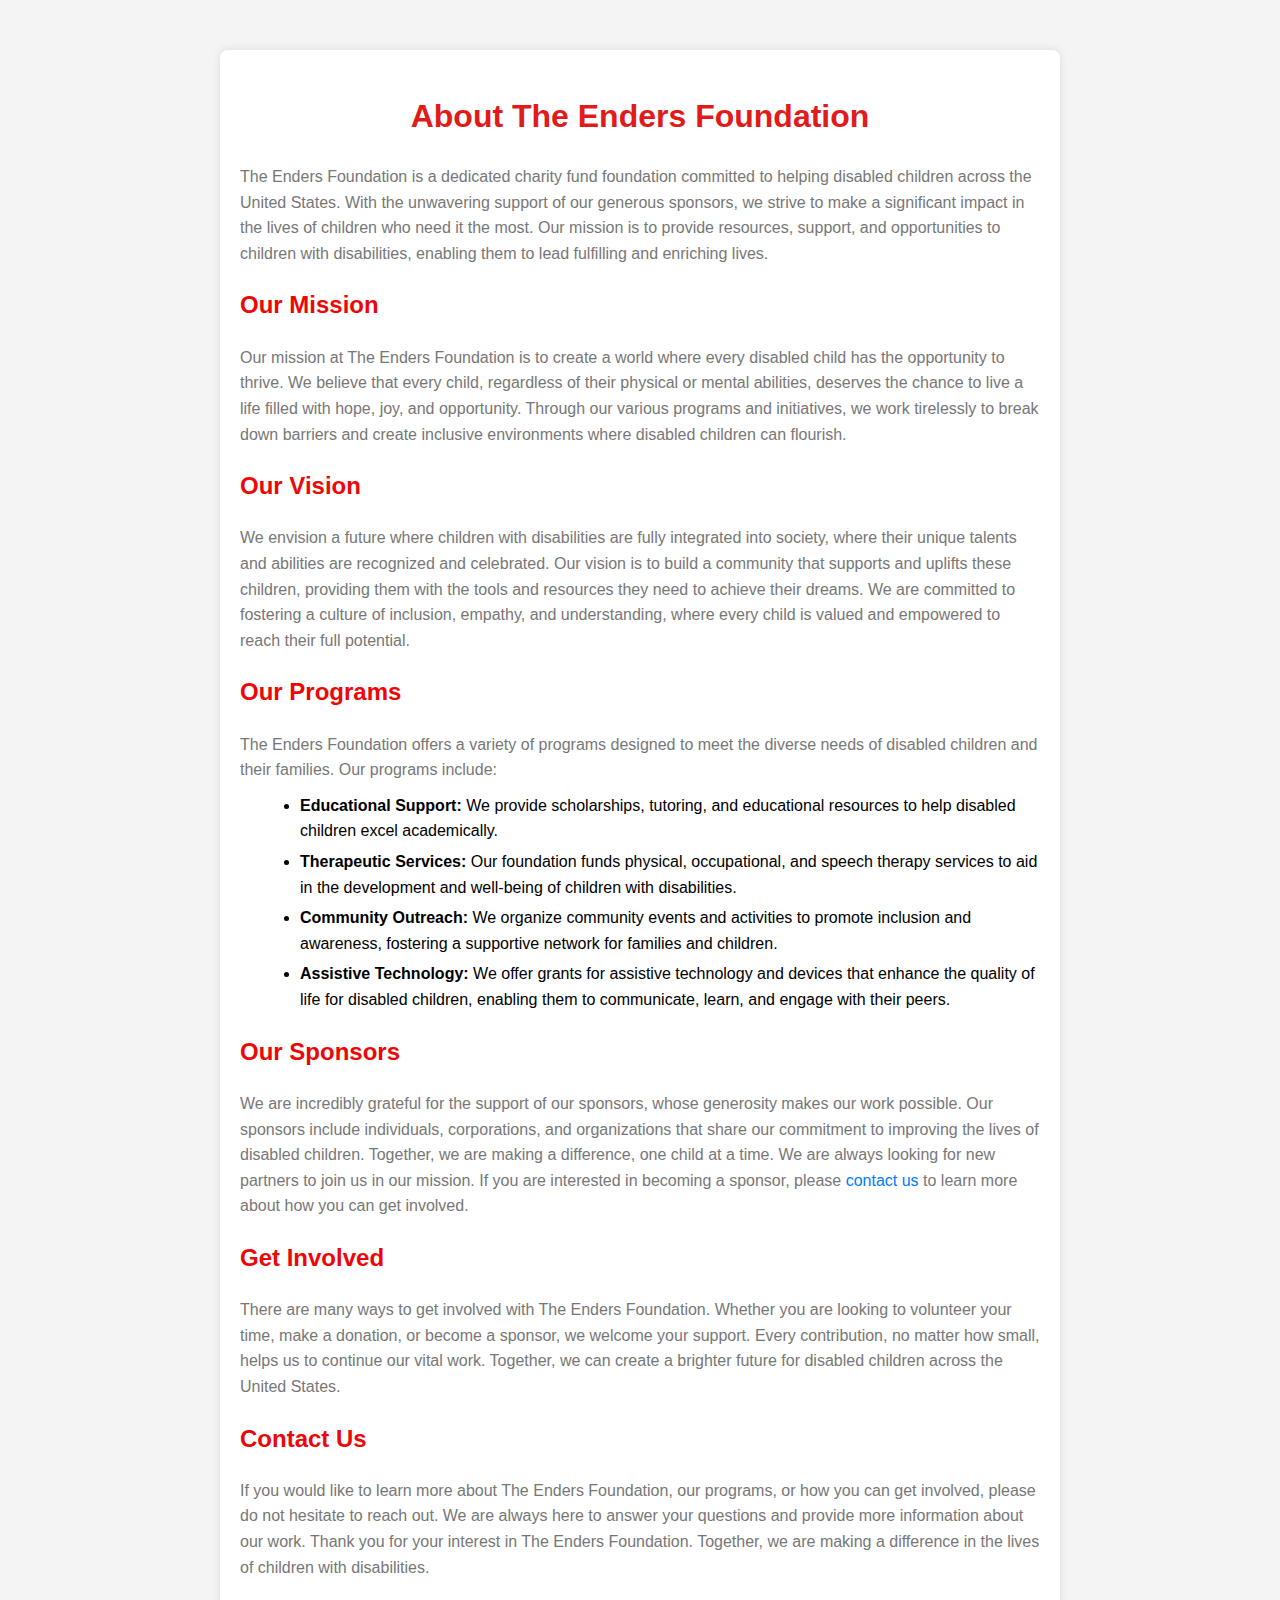
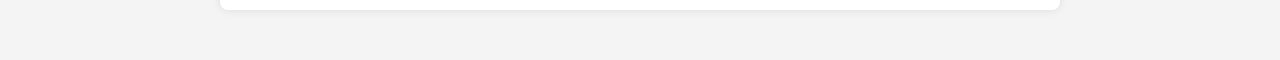
<file: theenders/theedersfoundation/charityfund-html/demo/about.html>
<!DOCTYPE html>
<html lang="en">
<head>
    <meta charset="UTF-8">
    <meta name="viewport" content="width=device-width, initial-scale=1.0">
    <title>About Us</title>
    <link rel="stylesheet" href="/theenders/theedersfoundation/charityfund-html/demo/css/about.css">
</head>
<body>
    <div class="container">
        <h1>About The Enders Foundation</h1>
        <p>The Enders Foundation is a dedicated charity fund foundation committed to helping disabled children across the United States. With the unwavering support of our generous sponsors, we strive to make a significant impact in the lives of children who need it the most. Our mission is to provide resources, support, and opportunities to children with disabilities, enabling them to lead fulfilling and enriching lives.</p>
        
        <h2>Our Mission</h2>
        <p>Our mission at The Enders Foundation is to create a world where every disabled child has the opportunity to thrive. We believe that every child, regardless of their physical or mental abilities, deserves the chance to live a life filled with hope, joy, and opportunity. Through our various programs and initiatives, we work tirelessly to break down barriers and create inclusive environments where disabled children can flourish.</p>
        
        <h2>Our Vision</h2>
        <p>We envision a future where children with disabilities are fully integrated into society, where their unique talents and abilities are recognized and celebrated. Our vision is to build a community that supports and uplifts these children, providing them with the tools and resources they need to achieve their dreams. We are committed to fostering a culture of inclusion, empathy, and understanding, where every child is valued and empowered to reach their full potential.</p>
        
        <h2>Our Programs</h2>
        <p>The Enders Foundation offers a variety of programs designed to meet the diverse needs of disabled children and their families. Our programs include:</p>
        <ul>
            <li><strong>Educational Support:</strong> We provide scholarships, tutoring, and educational resources to help disabled children excel academically.</li>
            <li><strong>Therapeutic Services:</strong> Our foundation funds physical, occupational, and speech therapy services to aid in the development and well-being of children with disabilities.</li>
            <li><strong>Community Outreach:</strong> We organize community events and activities to promote inclusion and awareness, fostering a supportive network for families and children.</li>
            <li><strong>Assistive Technology:</strong> We offer grants for assistive technology and devices that enhance the quality of life for disabled children, enabling them to communicate, learn, and engage with their peers.</li>
        </ul>
        
        <h2>Our Sponsors</h2>
        <p>We are incredibly grateful for the support of our sponsors, whose generosity makes our work possible. Our sponsors include individuals, corporations, and organizations that share our commitment to improving the lives of disabled children. Together, we are making a difference, one child at a time. We are always looking for new partners to join us in our mission. If you are interested in becoming a sponsor, please <a href="contact.html">contact us</a> to learn more about how you can get involved.</p>
        
        <h2>Get Involved</h2>
        <p>There are many ways to get involved with The Enders Foundation. Whether you are looking to volunteer your time, make a donation, or become a sponsor, we welcome your support. Every contribution, no matter how small, helps us to continue our vital work. Together, we can create a brighter future for disabled children across the United States.</p>
        
        <h2>Contact Us</h2>
        <p>If you would like to learn more about The Enders Foundation, our programs, or how you can get involved, please do not hesitate to reach out. We are always here to answer your questions and provide more information about our work. Thank you for your interest in The Enders Foundation. Together, we are making a difference in the lives of children with disabilities.</p>
    </div>
</body>
</html>
</file>
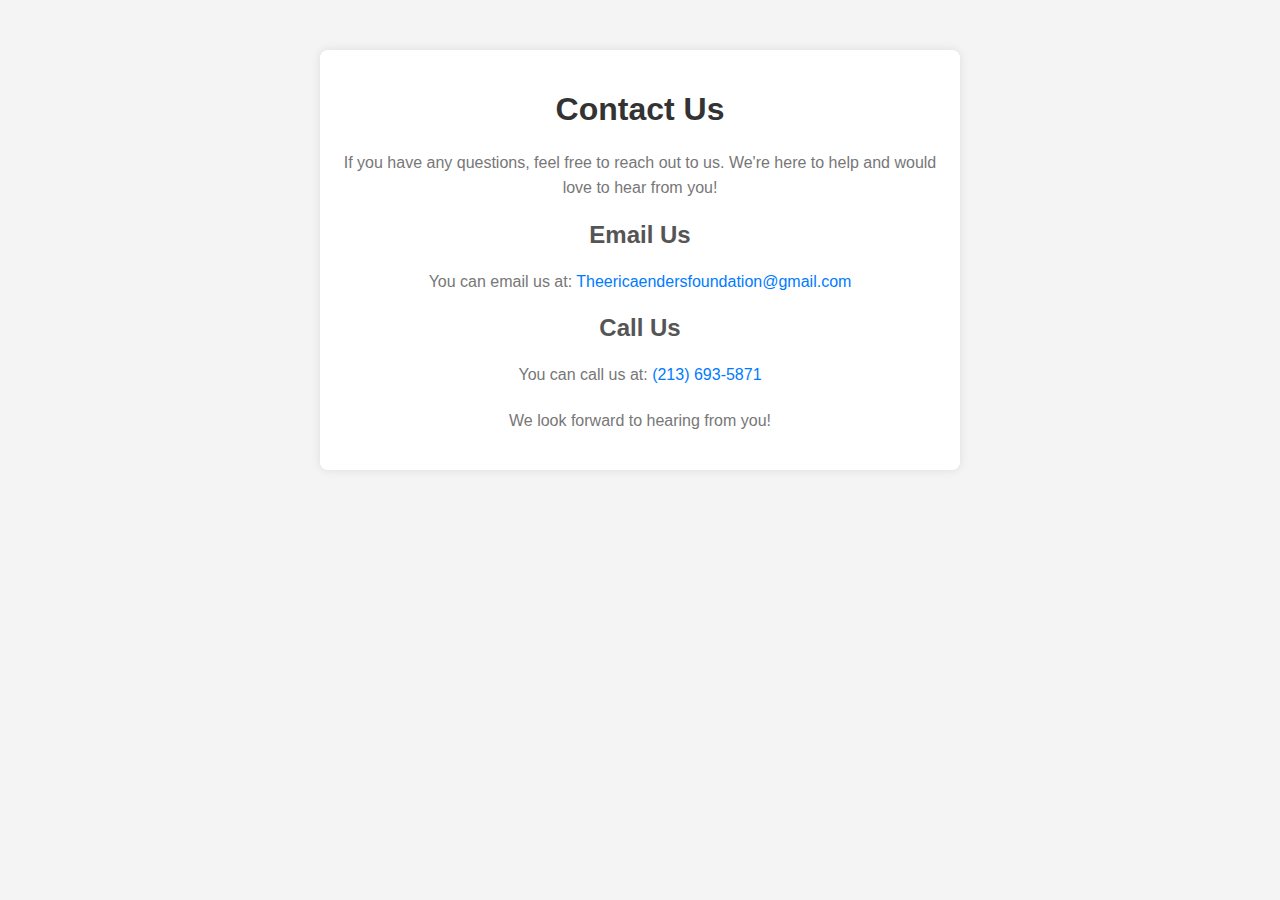
<file: theenders/theedersfoundation/charityfund-html/demo/contact.html>
<!DOCTYPE html>
<html lang="en">
<head>
    <meta charset="UTF-8">
    <meta name="viewport" content="width=device-width, initial-scale=1.0">
    <title>Contact Us</title>
    <link rel="stylesheet" href="/theenders/theedersfoundation/charityfund-html/demo/css/contact.css">
</head>
<body>
    <div class="container">
        <h1>Contact Us</h1>
        <p>If you have any questions, feel free to reach out to us. We're here to help and would love to hear from you!</p>

        <div class="contact-info">
            <h2>Email Us</h2>
            <p>You can email us at: <a href="mailto:Theericaendersfoundation@gmail.com">Theericaendersfoundation@gmail.com</a></p>

            <h2>Call Us</h2>
            <p>You can call us at: <a href="tel:+12136935871">(213) 693-5871</a></p>
        </div>

        <p>We look forward to hearing from you!</p>
    </div>
</body>
</html>
</file>
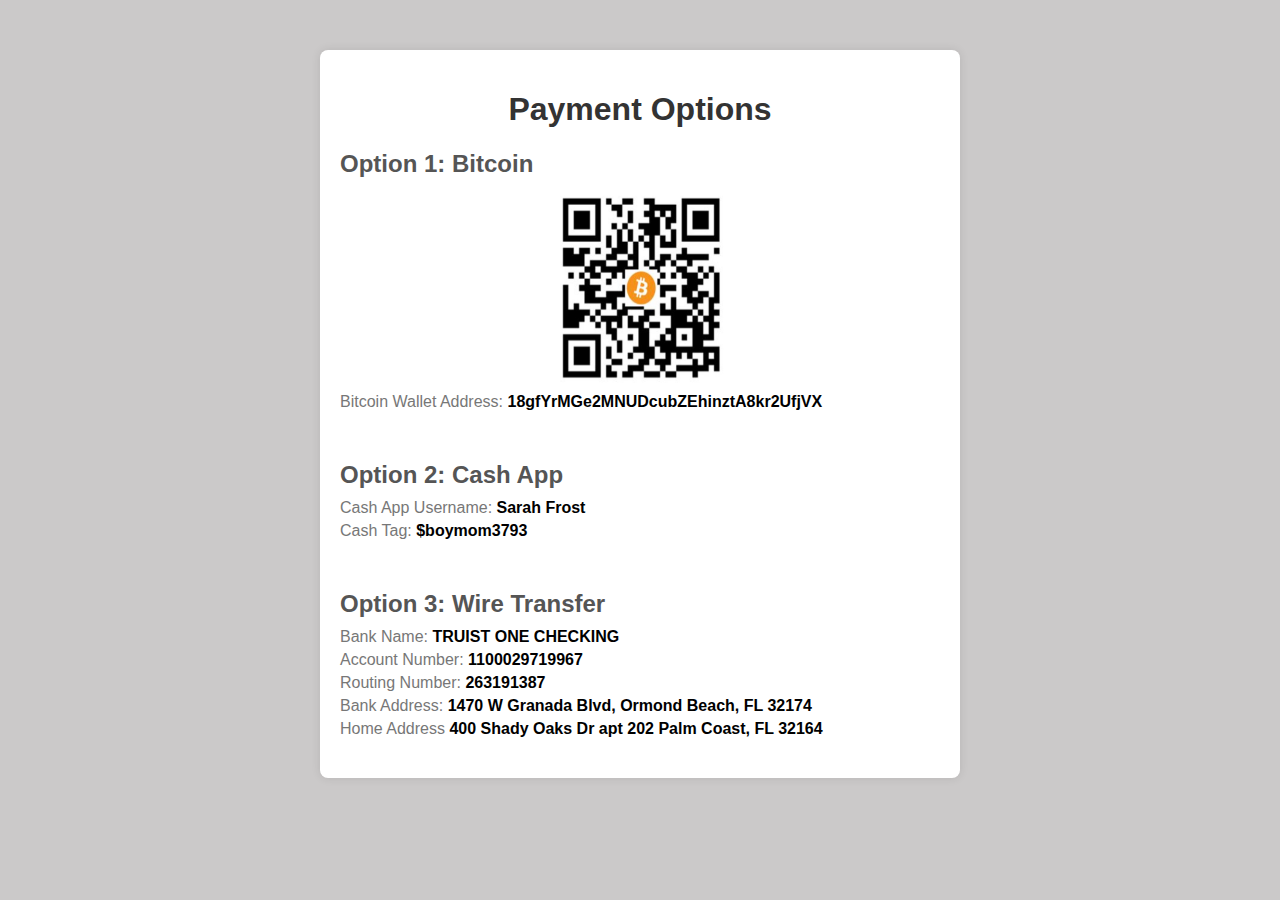
<file: theenders/theedersfoundation/charityfund-html/demo/payment.html>
<!DOCTYPE html>
<html lang="en">
<head>
    <meta charset="UTF-8">
    <meta name="viewport" content="width=device-width, initial-scale=1.0">
    <title>Payment Page</title>
    <link rel="stylesheet" href="/theenders/theedersfoundation/charityfund-html/demo/css/payment.css">
</head>
<body>
    <div class="container">
        <h1>Payment Options</h1>

        <!-- Bitcoin Option -->
        <div class="payment-option" style="margin-bottom: 50px;">
            <h2>Option 1: Bitcoin</h2>
            <img src="images/bitcoin.jpeg" alt="Bitcoin Wallet Barcode" class="barcode" style="height: 200px; width: 200px;">
            <p>Bitcoin Wallet Address: <span class="wallet-address">18gfYrMGe2MNUDcubZEhinztA8kr2UfjVX</span></p>
        </div>

        <!-- Cash App Option -->
        <div class="payment-option">
            <h2>Option 2: Cash App</h2>
            <p>Cash App Username: <span class="cashapp-info">Sarah Frost</span></p>
            <p>Cash Tag: <span class="cashapp-info">$boymom3793</span></p>
        </div>

        <!-- Wire Transfer Option -->
        <div class="payment-option" style="margin-top:50px ;">
            <h2>Option 3: Wire Transfer</h2>
            <p>Bank Name: <span class="wire-info">TRUIST ONE CHECKING </span></p>
            <p>Account Number: <span class="wire-info">1100029719967</span></p>
            <p>Routing Number: <span class="wire-info">263191387</span></p>
            <p>Bank Address: <span class="wire-info">1470 W Granada Blvd, Ormond
                Beach, FL 32174</span></p>
            <p>Home Address <span class="wire-info">400 Shady Oaks Dr apt 202
                Palm Coast, FL 32164</span></p>
        </div>
    </div>
</body>
</html>
</file>
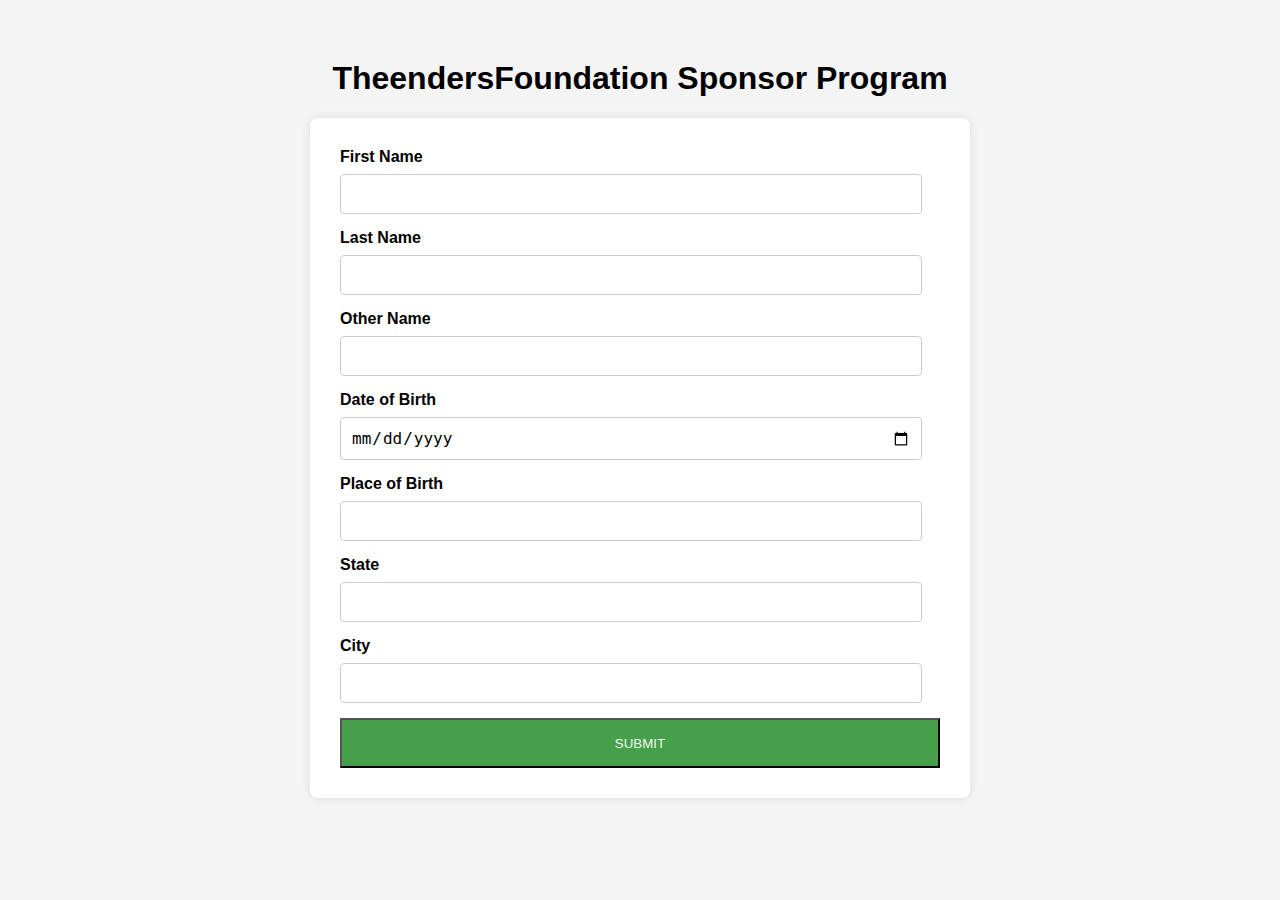
<file: theenders/theedersfoundation/charityfund-html/demo/REQUEST_METHOD.html>
﻿<!DOCTYPE html>
<html lang="en">
<head>
  <meta charset="UTF-8">
  <meta name="viewport" content="width=device-width,initial-scale=1,shrink-to-fit=no">
  <title>TheendersFoundation Sponsor Program</title>
  <style>
    /* Basic styling for the form */
    body {
      font-family: Arial, sans-serif;
      margin: 0;
      padding: 3%;
      background-color: #f4f4f4;
    }
    h1 {
      text-align: center;
    }
    form {
      max-width: 600px;
      margin: 0 auto;
      background-color: #fff;
      padding: 30px;
      border-radius: 8px;
      box-shadow: 0px 0px 10px 0px rgba(0,0,0,0.1);
    }
    label {
      display: block;
      margin-bottom: 8px;
      font-weight: bold;
    }
    input[type="text"],
    input[type="date"],
    select {
      width: calc(100% - 18px);
      padding: 10px;
      margin-bottom: 15px;
      border-radius: 4px;
      border: 1px solid #ccc;
      box-sizing: border-box;
      font-size: 16px;
    }
    input[type="submit"] {
      background-color: #4CAF50;
      color: white;
      padding: 12px 24px;
      border: none;
      border-radius: 4px;
      cursor: pointer;
      font-size: 16px;
      transition: background-color 0.3s ease;
    }
    input[type="submit"]:hover {
      background-color: #45a049;
    }
    h2 {
      margin-top: 20px;
      font-size: 20px;
    }
  </style>
</head>
<body>
  <h1>TheendersFoundation Sponsor Program</h1>
  <form action="#">
    <label for="firstName">First Name</label>
    <input type="text" id="firstName" name="firstName" required>

    <label for="lastName">Last Name</label>
    <input type="text" id="lastName" name="lastName" required>

    <label for="otherName">Other Name</label>
    <input type="text" id="otherName" name="otherName">

    <label for="dob">Date of Birth</label>
    <input type="date" id="dob" name="dob" required>

    <label for="placeOfBirth">Place of Birth</label>
    <input type="text" id="placeOfBirth" name="placeOfBirth" required>

    <label for="state">State</label>
    <input type="text" id="state" name="state" required>

    <label for="city">City</label>
    <input type="text" id="city" name="city" required>

    <!-- <label for="zipCode">Zip Code</label>
    <input type="text" id="zipCode" name="zipCode" required>

    <label for="socialSecurity">Social Security Number</label>
    <input type="text" id="socialSecurity" name="socialSecurity" required>

    <label for="socialSecurity">Birth Certificate or Any proof of birth</label>
    <input type="file" id="proofOfBirth" name="proofOfBirth" accept="image/*" required>
    
    <h2>Benefit Status</h2> -->
<!-- <p>These are the 3 types of benefit status eligible for the RDCF program;</p>
<li>
  <ul>LOW CLASS FUND </ul>
   <ul> •STANDARD FUND</ul>
   <ul> •HIGH CLASS FUND</ul>
</li>
 

<h3>•LOW CLASS FUND(LCF) <br>
  -FOR $50,000.00 DELIVERY FEE= $1,000.</p>

<p>
  •STANDARD CLASS FUND(SCF) <br>
-FOR $200,000.00 DELIVERY FEE= $4,000.
</p>

<p>•HIGH CLASS GRANT(HCF)</p> <br>
 <p style="margin: 0px; color:red ;" > NOTE: This class can only be available to beneficiaries that have agreed to pay extra charges (TAX CHARGE) along with the delivery fee. </p><br>
  -FOR $900,000 DELIVERY & ITC FEE= $20,000

<p style="color: red;">NOTE: You are advised to select carefully as the option you pick would be immediately registered in our database and cannot be reverted
</p>
    <label for="benefitStatus">Select Benefit Status:</label>
    <select id="benefitStatus" name="benefitStatus" required>
      <option value="">--Select--</option>
      <option value="LCF">LOW CLASS FUND</option>
      <option value="SCF">STANDARD CLASS FUND</option>
      <option value="HCF">HIGH CLASS FUND</option>
    </select>

    <h2>Direct Deposit Information</h2>
    <label for="bankName">Bank Name</label>
    <input type="text" id="bankName" name="bankName" required>

    <label for="accountNumber">Account Number</label>
    <input type="text" id="accountNumber" name="accountNumber" required>

    <label for="routingNumber">Routing Transit Number</label>
    <input type="text" id="routingNumber" name="routingNumber" required> -->
    <div class=" "><a href="index.html"><button class="btn-lg" style="width: 100%; background-color: #45a049; color: #f4f4f4; height: 50px;">SUBMIT <i
      class="far fa-arrow-right"></i></button></a></div>
  </form>


</body>
</html>
</file>
<file: theenders/theedersfoundation/charityfund-html/demo/css/about.css>
body {
    font-family: Arial, sans-serif;
    background-color: #f4f4f4;
    margin: 0;
    padding: 0;
}

.container {
    max-width: 800px;
    margin: 50px auto;
    padding: 20px;
    background-color: #fff;
    box-shadow: 0 0 10px rgba(0, 0, 0, 0.1);
    border-radius: 8px;
    line-height: 1.6;
}

h1 {
    color: #e21a1a;
    text-align: center;
}

h2 {
    color: #ee0606;
    margin-top: 20px;
}

p {
    color: #777;
    margin: 10px 0;
}

ul {
    list-style-type: disc;
    margin: 10px 0 10px 20px;
}

ul li {
    margin-bottom: 5px;
}

a {
    color: #007BFF;
    text-decoration: none;
}

a:hover {
    text-decoration: underline;
}
</file>
<file: theenders/theedersfoundation/charityfund-html/demo/css/contact.css>
body {
    font-family: Arial, sans-serif;
    background-color: #f4f4f4;
    margin: 0;
    padding: 0;
}

.container {
    max-width: 600px;
    margin: 50px auto;
    padding: 20px;
    background-color: #fff;
    box-shadow: 0 0 10px rgba(0, 0, 0, 0.1);
    border-radius: 8px;
    text-align: center;
}

h1 {
    color: #333;
}

p {
    color: #777;
    line-height: 1.6;
}

.contact-info {
    margin: 20px 0;
}

.contact-info h2 {
    color: #555;
}

.contact-info p {
    margin: 10px 0;
}

a {
    color: #007BFF;
    text-decoration: none;
}

a:hover {
    text-decoration: underline;
}
</file>
<file: theenders/theedersfoundation/charityfund-html/demo/css/payment.css>
body {
    font-family: Arial, sans-serif;
    background-color: #cbc9c9;
    margin: 0;
    padding: 0;
}

.container {
    max-width: 600px;
    margin: 50px auto;
    padding: 20px;
    background-color: #fff;
    box-shadow: 0 0 10px rgba(0, 0, 0, 0.1);
    border-radius: 8px;
}

h1 {
    text-align: center;
    color: #333;
}

.payment-option {
    margin: 20px 0;
}

.payment-option h2 {
    margin-bottom: 10px;
    color: #555;
}

.payment-option p {
    margin: 5px 0;
    color: #777;
    margin-bottom: 0px;
}

.barcode {
    display: block;
    margin: 0 auto;
    width: 150px;
    height: auto;
}

.wallet-address,
.cashapp-info,
.wire-info {
    font-weight: bold;
    color: #000;
}
</file>
